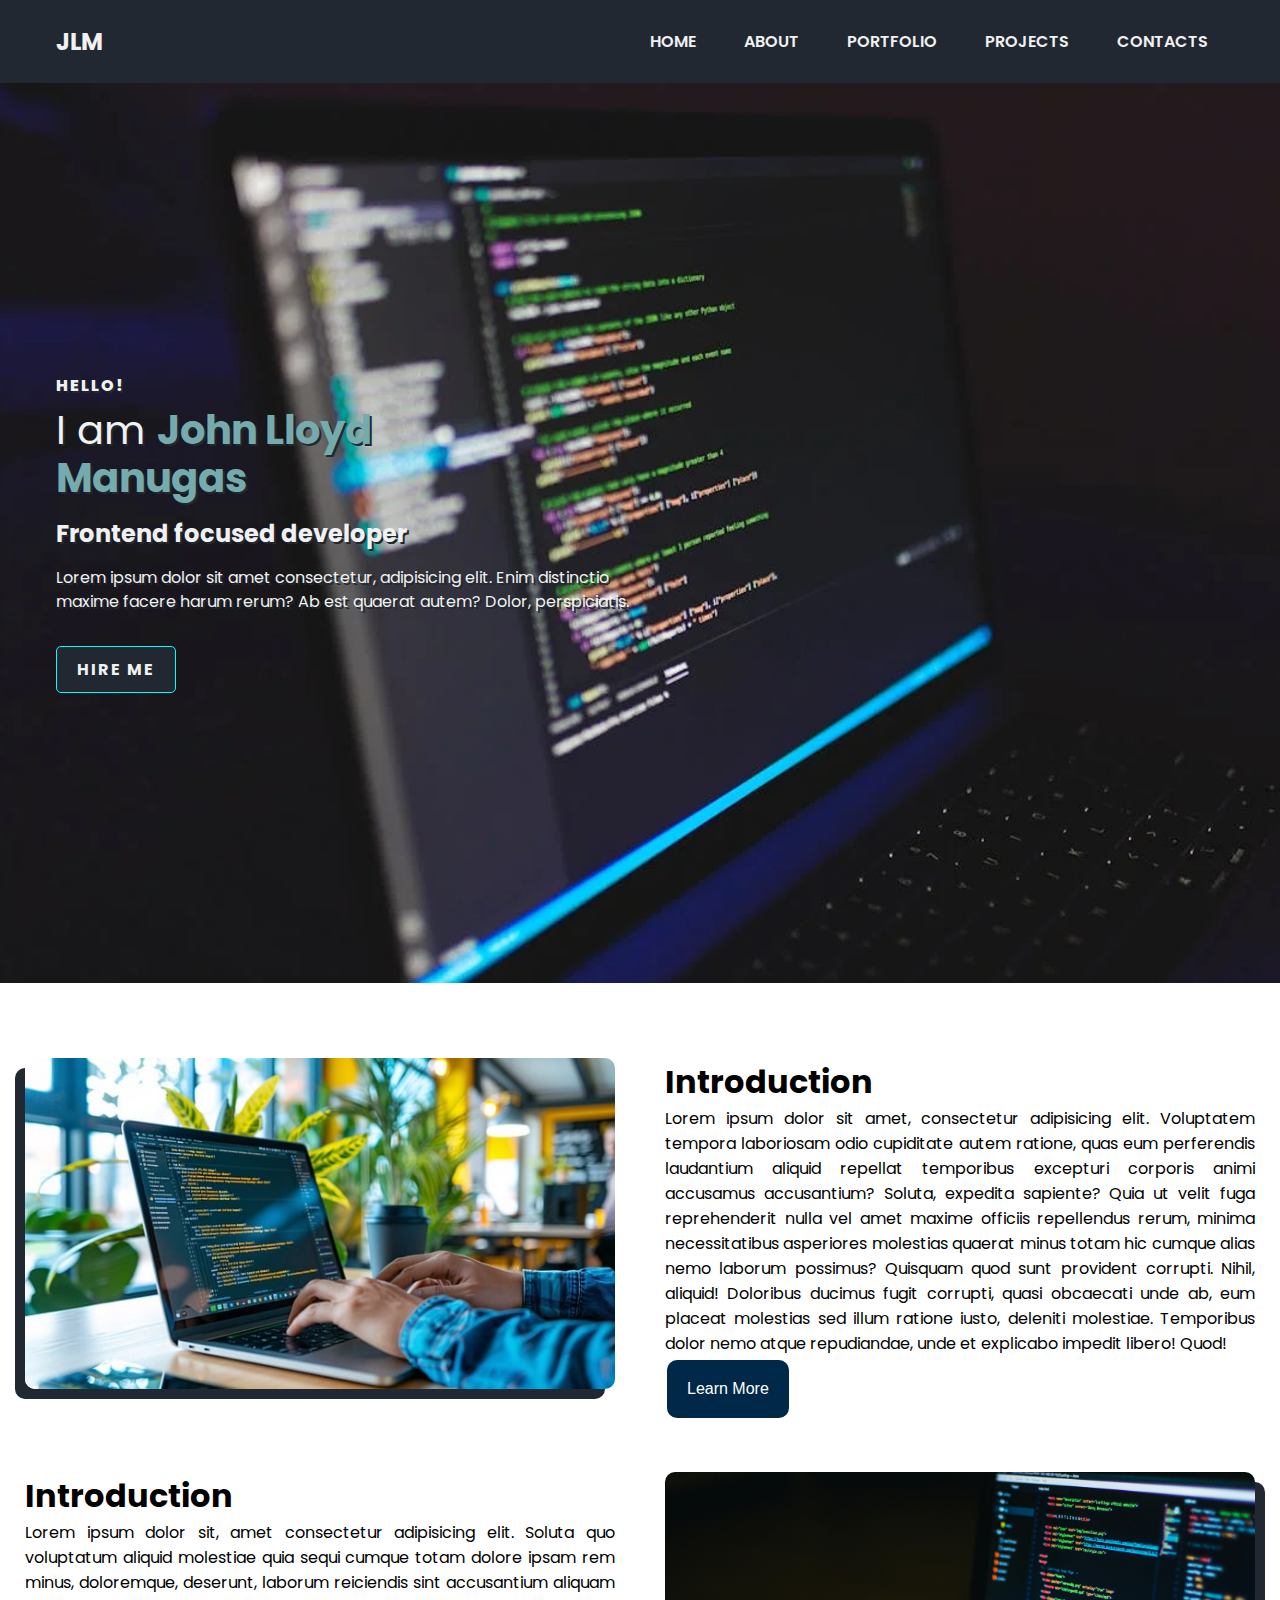
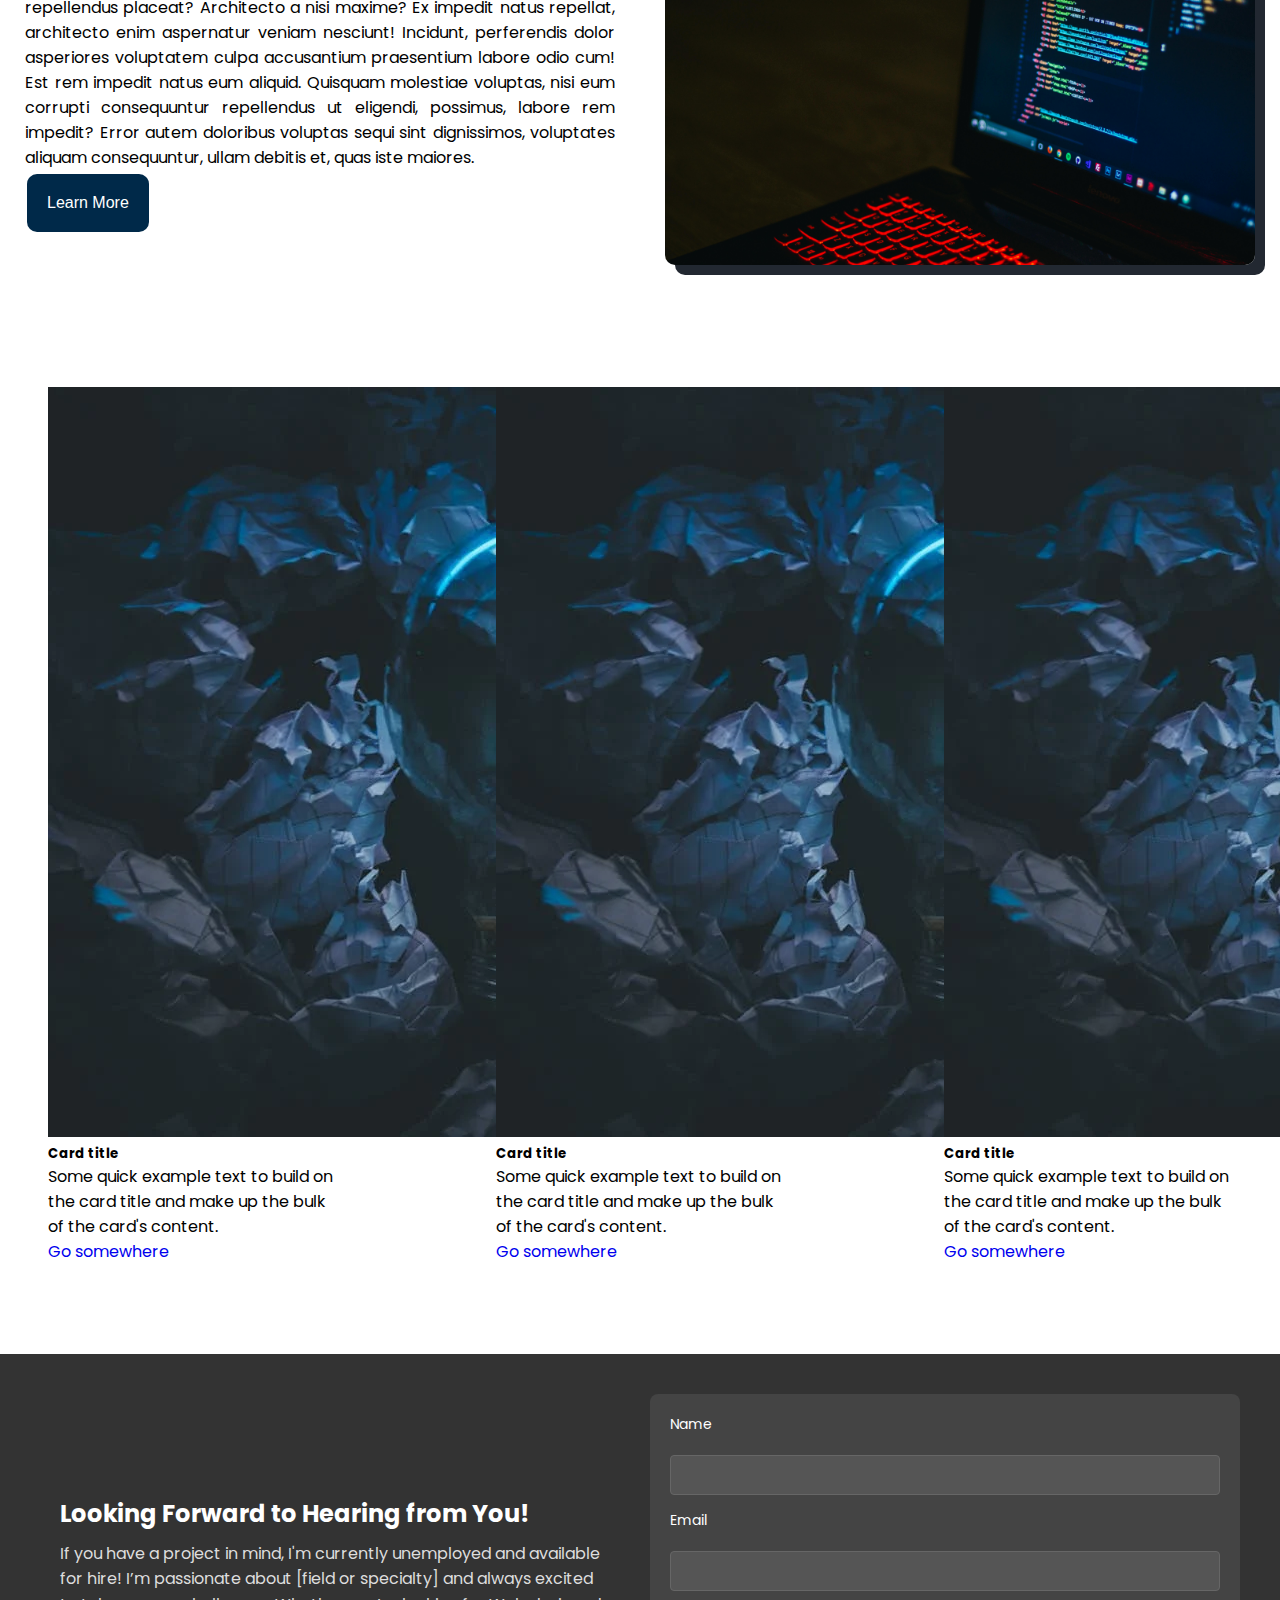
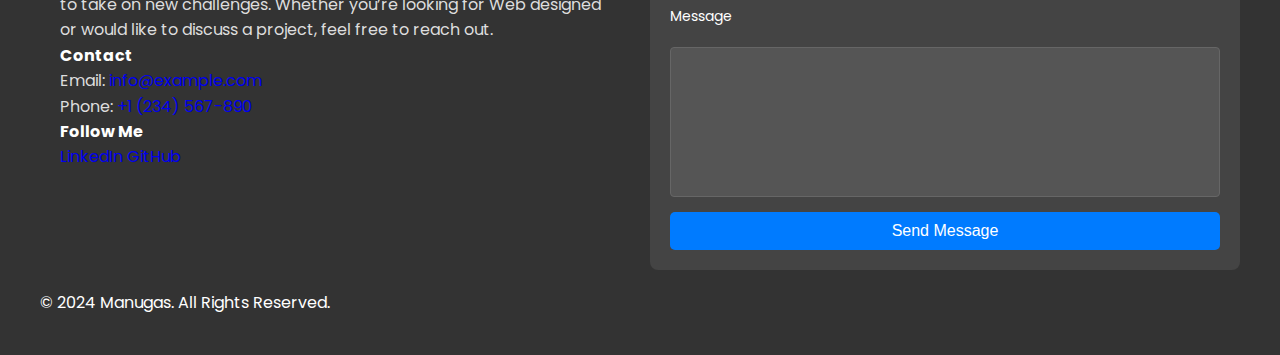
<file: index.html>
<!DOCTYPE html>
<html lang="en">
<head>
    <meta charset="UTF-8">
    <meta name="viewport" content="width=device-width, initial-scale=1.0">
    <meta name="description" content="Manugas Personal Portfolio">
    <meta name="keywords" content="Personal Portfolio, HTML, CSS">
    <meta name="author" content="John Lloyd Manugas">
    <title>JLM | Portfolio</title>
    <link href="https://cdn.jsdelivr.net/npm/bootstrap@5.0.2/dist/css/bootstrap.min.css" rel="stylesheet" integrity="sha384-EVSTQN3/azprG1Anm3QDgpJLIm9Nao0Yz1ztcQTwFspd3yD65VohhpuuCOmLASjC" crossorigin="anonymous">
    <link rel="stylesheet" href="style.css">
</head>
<body>
    <nav>
        <div class="nav-content">
            <div class="logo">
                <a href="/html/index.html">JLM</a>
            </div>

            <!-- <label for="check" class="checkbox"><i class="bi bi-list"></i></label>
            <input type="checkbox" name="check" id="check">  -->

            <ul>
                <li><a href="#home">Home</a></li>
                <li><a href="#about">About</a></li>
                <li><a href="#portfolio">Portfolio</a></li>
                <li><a href="#projects">Projects</a></li>
                <li><a href="#contacts">Contacts</a></li>
            </ul>
        </div>
    </nav>
    
    <main class="main-section" id="home">
        <div class="hero-section">
            <div class="main-content">
                <p class="greet">HELLO!</p>
                <h1 class="title">I am <span>John Lloyd<br></span><span>Manugas</span></h1>
                <h2 id="subtitle">Frontend focused developer</h2>
                <p class="description">Lorem ipsum dolor sit amet consectetur, adipisicing elit. Enim distinctio maxime facere harum rerum? Ab est quaerat autem? Dolor, perspiciatis.</p>
                <div class="action_btns">
                    <!-- <button class="hire-me">Hire Me</button> -->
                    <label for="modal-toggle" class="open-modal">Hire Me</label>
                    <input type="checkbox" id="modal-toggle" class="modal-toggle">
                    <div class="modal">
                        <div class="modal-content">
                        <label for="modal-toggle" class="close-modal">&times; </label>
                        <img src="4.png" alt="Manugas-Resume" class="resume-image">
                        <button class="contact-button">Contact Me</button>
                        </div>
                    </div>
                </div>
            </div>
        </div>
    </main>
    
    <section id="about">
        <div class="about-box img-1">
            <img src="6.jpg" alt="Manugas-Pictures">
        </div>

        <div class="about-box description-1">
            <h1>Introduction</h1>
            <p>Lorem ipsum dolor sit amet, consectetur adipisicing elit. Voluptatem tempora laboriosam odio cupiditate autem ratione, quas eum perferendis laudantium aliquid repellat temporibus excepturi corporis animi accusamus accusantium? Soluta, expedita sapiente?
            Quia ut velit fuga reprehenderit nulla vel amet maxime officiis repellendus rerum, minima necessitatibus asperiores molestias quaerat minus totam hic cumque alias nemo laborum possimus? Quisquam quod sunt provident corrupti.
            Nihil, aliquid! Doloribus ducimus fugit corrupti, quasi obcaecati unde ab, eum placeat molestias sed illum ratione iusto, deleniti molestiae. Temporibus dolor nemo atque repudiandae, unde et explicabo impedit libero! Quod!</p>
            <button class="learn-more-1">Learn More</button>
        </div>
        <div class="about-box img-2">
            <img src="3.jpg" alt="Manugas-Pictures">
        </div>
        <div class="about-box description-2">
            <h1>Introduction</h1>
            <p>Lorem ipsum dolor sit, amet consectetur adipisicing elit. Soluta quo voluptatum aliquid molestiae quia sequi cumque totam dolore ipsam rem minus, doloremque, deserunt, laborum reiciendis sint accusantium aliquam repellendus placeat?
            Architecto a nisi maxime? Ex impedit natus repellat, architecto enim aspernatur veniam nesciunt! Incidunt, perferendis dolor asperiores voluptatem culpa accusantium praesentium labore odio cum! Est rem impedit natus eum aliquid.
            Quisquam molestiae voluptas, nisi eum corrupti consequuntur repellendus ut eligendi, possimus, labore rem impedit? Error autem doloribus voluptas sequi sint dignissimos, voluptates aliquam consequuntur, ullam debitis et, quas iste maiores.</p>
            <button class="learn-more-1">Learn More</button>
        </div>
    </section>

    <section id="portfolio">
        <div class="card-container">
            <div class="card" style="width: 18rem;">
                <img src="7.webp" class="card-img-top" alt="...">
                <div class="card-body">
                <h5 class="card-title">Card title</h5>
                <p class="card-text">Some quick example text to build on the card title and make up the bulk of the card's content.</p>
                <a href="#" class="btn btn-primary">Go somewhere</a>
                </div>
            </div>
            <div class="card" style="width: 18rem;">
                <img src="7.webp" class="card-img-top" alt="...">
                <div class="card-body">
                <h5 class="card-title">Card title</h5>
                <p class="card-text">Some quick example text to build on the card title and make up the bulk of the card's content.</p>
                <a href="#" class="btn btn-primary">Go somewhere</a>
                </div>
            </div>
            <div class="card" style="width: 18rem;">
                <img src="7.webp" class="card-img-top" alt="...">
                <div class="card-body">
                <h5 class="card-title">Card title</h5>
                <p class="card-text">Some quick example text to build on the card title and make up the bulk of the card's content.</p>
                <a href="#" class="btn btn-primary">Go somewhere</a>
                </div>
            </div>
            <!-- <div class="about-container">
                <img src="your-photo.jpg" alt="Your Name" class="about-photo">
                <div class="about-text">
                    <h1>About Me</h1>
                    <p>Hi, I'm [Your Name], a [Your Profession] with over [X] years of experience in [Your Industry/Field]. I specialize in [Your Specializations], and I'm passionate about [What Drives You].</p>
                    <p>My journey began with [Brief Career History], and I've had the pleasure of working on [Notable Projects or Roles]. I believe in [Your Professional Philosophy or Values].</p>
                    <p>When I'm not [Working/Designing/Coding], you'll find me [Hobbies or Interests]. I'm always looking to [Goals or Aspirations], and I'm excited to connect with like-minded individuals.</p>
                    <p>Feel free to reach out for collaboration or just to say hi!</p>
                    <a href="contact.html" class="contact-button">Contact Me</a>   -->
                </div>
            </div>
        </div>
    </section>

    <section>
    </section>

    <section>
    </section>

    <footer id="contacts">
            <div class="contact-intro">
                <h2>Looking Forward to Hearing from You!</h2>
                <p>If you have a project in mind, I'm currently unemployed and available for hire! I’m passionate about [field or specialty] and always excited to take on new challenges. Whether you’re looking for Web designed or would like to discuss a project, feel free to reach out.</p>
            <div class="footer-contact">
                <h4>Contact</h4>
                <p>Email: <a href="mailto:info@example.com">info@example.com</a></p>
                <p>Phone: <a href="tel:+1234567890">+1 (234) 567-890</a></p>
            </div>
            <div class="footer-social">
                <h4>Follow Me</h4>
                <a href="https://linkedin.com/in/yourprofile">LinkedIn</a>
                <a href="https://github.com/yourprofile">GitHub</a>
            </div>
            </div>
            <form class="contact-form">
                <label for="name">Name</label>
                <input type="text" id="name" name="name" required>
                <label for="email">Email</label>
                <input type="email" id="email" name="email" required>
                <label label for="message">Message</label>
                <textarea id="message" name="message" required></textarea>
                <button type="submit">Send Message</button>
            </form>
            <div class="footer-bottom">
              <p>&copy; 2024 Manugas. All Rights Reserved.</p>
            </div>
        </div>
    </footer>
    <script src="https://cdn.jsdelivr.net/npm/@popperjs/core@2.9.2/dist/umd/popper.min.js" integrity="sha384-IQsoLXl5PILFhosVNubq5LC7Qb9DXgDA9i+tQ8Zj3iwWAwPtgFTxbJ8NT4GN1R8p" crossorigin="anonymous"></script>
    <script src="https://cdn.jsdelivr.net/npm/bootstrap@5.0.2/dist/js/bootstrap.min.js" integrity="sha384-cVKIPhGWiC2Al4u+LWgxfKTRIcfu0JTxR+EQDz/bgldoEyl4H0zUF0QKbrJ0EcQF" crossorigin="anonymous"></script>
</body>
</html>
</file>
<file: style.css>
@import url('https://fonts.googleapis.com/css2?family=Poppins:ital,wght@0,100;0,200;0,300;0,400;0,500;0,600;0,700;0,800;0,900;1,100;1,200;1,300;1,400;1,500;1,600;1,700;1,800;1,900&display=swap');
:root{
    --font-family: Poppins, sans-serif;
    --primary-color: #f1f1f1;
    --primary-color-dark: #222831;
    --secondary-color: #76abae;
    --accent-color: #002949;
    --text-dark: #141414;
    --text-light: #f1f1f1;
    --extra-light: #f9f9f9;
    --max-width: 1200px;
}
*{
    padding: 0;
    margin: 0;
    list-style: none;
    text-decoration: none;
    box-sizing: border-box;
}
body{
    font-family: poppins, sans-serif;
    /* background-color: #222831;    */
    /* background-color: rgb(118, 171, 174, 1); */
    /* background-color: #76abae; */

}
/* navbar */
nav{
    background-color: #222831;
    width: 100%;
    /* position: fixed; */
    top: 0;
    left: 0;
    z-index: 99;
}

.nav-content{
    max-width: var(--max-width);
    margin: auto;
    padding: 1.5rem 1rem;
    display: flex;
    align-items: center;
    justify-content: space-between;
}

nav .logo a{
    font-size: 1.5rem;
    font-weight: 700;
    color: var(--primary-color);
    transition: .3s;
}

nav .logo a:hover{
    color: var(--secondary-color);
}

/* nav .checkbox, nav input{
    display: none;
}

nav .checkbox i{
    font-size: 2rem;
    color: var(--primary-color);
    cursor: pointer;
} */

nav ul{
    display: flex;
    /* align-items: center; */
    gap: 1rem;
    transition: left 0.3s;
}

nav ul li a{
    padding: 1rem;
    text-decoration: none;
    font-weight: 600;
    color: var(--text-light);
    transition: 0.3s;
    text-transform: uppercase;
}
nav ul li a:hover{
    background-color: #76abae;
}

/* end of navbar */
/* ------------------------------------------------ */
/* Hero Section */

.main-section{
    /* background: linear-gradient(360deg, #2e3642, #526077); */
    background-image: url("2.webp");
    background-size: cover;
    background-position: center;
    background-repeat: no-repeat;
    margin-bottom: 50px;
}

.hero-section{
    height: 100vh;
    max-width: var(--max-width);
    margin: auto;
    padding: 1rem;
    display: grid;
    grid-template-columns: repeat(2, 1fr);
    
}

.main-content{
    display: flex;
    flex-direction: column;
    justify-content: center;
    text-shadow: 2px 2px #222831;
}

.greet{
    letter-spacing: 2px;
    font-weight: 800;
    margin-bottom: .5rem;
    color: var(--primary-color);
}

.title{
    font-size: 2.5rem;
    font-weight: 400;
    line-height: 3rem;
    margin-bottom: 1rem;
    color: var(--primary-color);

}

.title span{
    font-weight: 700;
    color: rgb(118, 171, 174);
}
#subtitle{
    line-height: 2rem;
    color: var(--primary-color);
}

.description{
    line-height: 1.5rem;
    margin-top: 1rem;
    margin-bottom: 2rem;
    color: var(--primary-color);
}

.action_btns{
    display: flex;
    gap: 1rem;
}

.action_btns button{
    font-size: 1rem;
    font-weight: 400;
    letter-spacing: 2px;
    padding: 1rem 2rem;
    outline: none;
    border: 1px solid cyan;
    border-radius: 10px;
    cursor: pointer;
    transition: 0.3s;
}

.hire-me{
    background-color: var(--primary-color-dark);
    color: var(--primary-color);
}

.hire-me:hover{
    background-color: var(--primary-color);
    color: var(--primary-color-dark);

}

.open-modal {
    display: inline-block;
    padding: 10px 20px;
    font-size: 16px;
    cursor: pointer;
    color: var(--primary-color);
    background-color: var(--primary-color-dark);
    border: 1px solid cyan;
    border-radius: 5px;
    text-decoration: none;
    letter-spacing: 2px;
    font-weight: bold;
    text-shadow: 0px 1px var(--primary-color-dark);
    text-transform: uppercase;
   }

   .open-modal:hover{
    text-shadow: 0px 1px var(--primary-color-dark);
    background-color: var(--secondary-color);
    border: 1px solid var(--accent-color);
    color: var(--primary-color);
    transition: 0.5s;
   }
   
   .modal {
    display: none;
    position: fixed;
    z-index: 99;
    left: 0;
    top: 0;
    width: 100%;
    height: 100%;
    overflow: auto;
    background-color: rgba(0, 0, 0, 0.5); /* Black w/ opacity */
   }
   
   .modal-content {
    background-color: #fefefe;
    width: 80%;
    max-width: 600px;
    margin: 2% auto; /*10% from the top and centered*/
    padding: 10px;
    border: 1px solid #888;
    border-radius: 5px;
    text-align: center;
   }
   
   .modal-toggle {
    display: none; /* Hide the checkbox */
   }
   
   /* Show modal when the checkbox is checked */
   .modal-toggle:checked + .modal {
    display: block; /* Show modal */
   }
   
   .close-modal {
    color: #aaa;
    float: right;
    font-size: 28px;
    font-weight: bold;
    cursor: pointer;
    padding-right: 10px;
   }
   
   .close-modal:hover,
   .close-modal:focus {
    color: black;
    text-decoration: none;
    cursor: pointer;
   }
   
   .resume-image {
    max-width: 100%;
    height: auto;
   }

section:first-of-type{
    /* background-color: var(--primary-color); */
    display: grid;
    grid-template-columns: 1fr 1fr; /*or 50% 50%*/
    /* gap: 10px; */
}
.about-box{
    /* background-color: yellow; */
    /* border: 3px solid black; */
    padding: 25px;
}
.about-box img{
    width: 100%;
    border: none;
    border-radius: 10px;
}
.img-1 img{
    box-shadow: -10px 10px var(--primary-color-dark);
}
.img-2 img{
    box-shadow: 10px 10px var(--primary-color-dark);
}
.description-1{
    box-shadow: 0;
    text-align: justify;
}
.img-2{
    grid-area: 2 / 2 / 2 / 2;
}
.description-2{
    grid-area: 2 / 1 / 2 / 1;
    text-align: justify;

}
.learn-more-1{
    background-color: var(--accent-color); /* Green */
    border: none;
    border-radius: 10px;
    color: white;
    padding: 20px;
    font-size: 16px;
    margin: 4px 2px;
    cursor: pointer;
}

section:nth-of-type(2) .card-container{
    /* background-color: var(--primary-color); */
    display: flex;
    justify-content: center;
    gap: 10rem;
    margin: 10vh 0;
}

footer {
    padding: 40px;
    background-color: #333;
    color: #fff;
    display: grid;
    grid-template-columns: 1fr 1fr;
    gap: 20px;
  }
  .contact-intro {
    grid-column: 1 / 2;
    align-self: center;
    padding: 20px;
  }
  .contact-intro h2 {
    margin-bottom: 10px;
    font-size: 24px;
    color: #fff;
  }
  .contact-intro p {
    font-size: 16px;
    line-height: 1.6;
    color: #ddd;
  }
  .contact-form {
    grid-column: 2 / 3;
    display: flex;
    flex-direction: column;
    gap: 15px;
    padding: 20px;
    background: #444;
    border-radius: 8px;
  }
  .contact-form label {
    font-size: 14px;
    color: #fff;
    margin-bottom: 5px;
  }
  .contact-form input,
  .contact-form textarea {
    font-size: 16px;
    padding: 10px;
    border: 1px solid #666;
    border-radius: 4px;
    width: 100%;
    background: #555;
    color: #fff;
  }
  .contact-form textarea {
    resize: vertical;
    height: 150px;
    resize: none;
  }
  .contact-form button {
    padding: 10px 20px;
    font-size: 16px;
    color: #fff;
    background-color: #007bff;
    border: none;
    border-radius: 5px;
    cursor: pointer;
  }
  .contact-form button:hover {
    background-color: #0056b3;
  }
  @media (max-width: 768px) {
    footer {
      grid-template-columns: 1fr;
      grid-template-rows: auto auto;
      text-align: left;
    }
    .contact-form {
      grid-column: 1 / 2;
    }
    .contact-intro {
      grid-column: 1 / 2;
    }
  }
</file>
